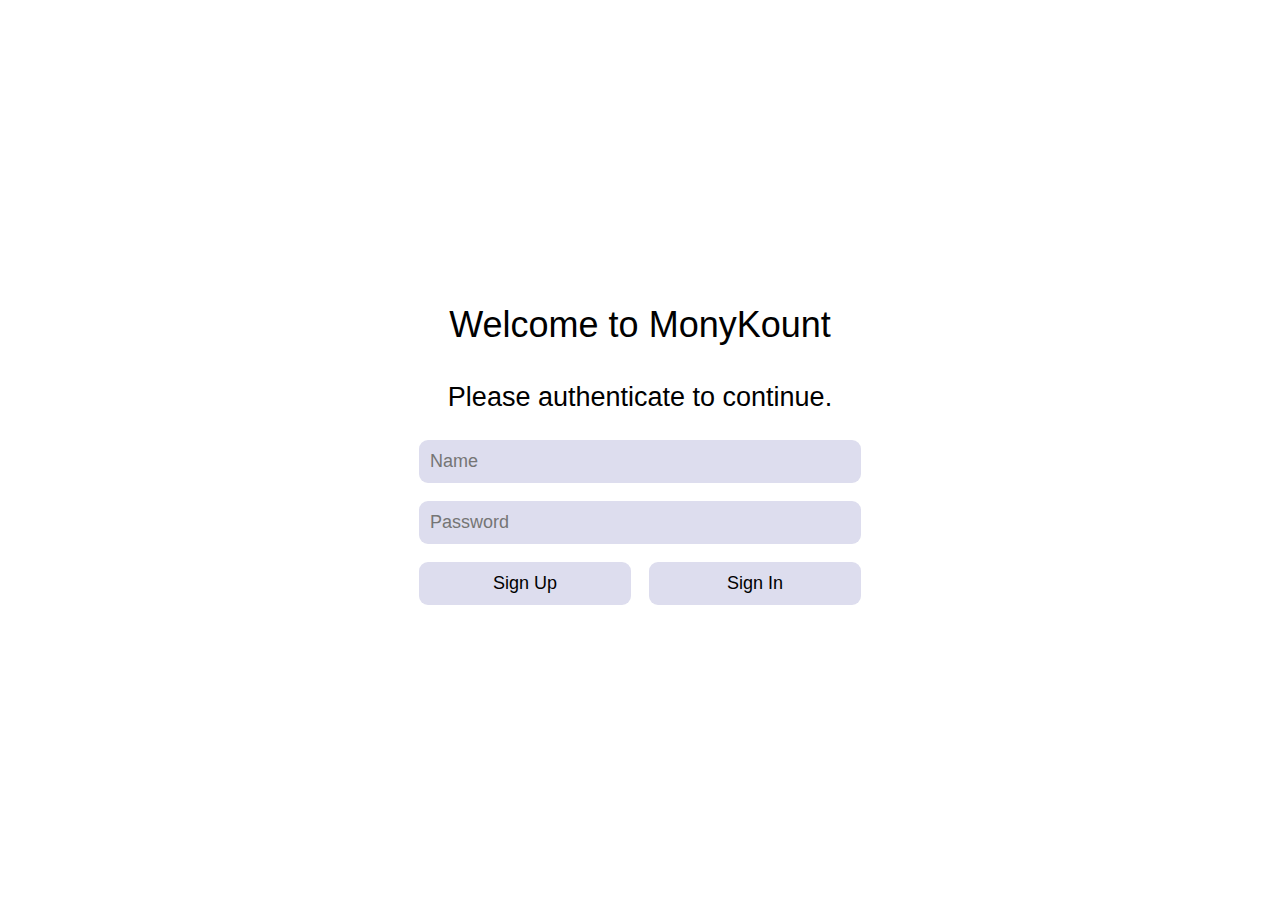
<file: src/web/index.html>
<!DOCTYPE html>
<!--
 Copyright (c) 2019 Nadav Tasher
 https://github.com/NadavTasher/AuthenticationTemplate/
-->
<html row lang="en">
<head>
    <meta charset="UTF-8"/>
    <meta name="description" content="Simple accounting solution.">
    <meta name="viewport" content="width=device-width, initial-scale=1, maximum-scale=5, user-scalable=yes, minimal-ui"/>

    <meta name="theme-color" content="#FFFFFF"/>
    <meta name="mobile-web-app-capable" content="yes">

    <meta name="apple-mobile-web-app-capable" content="yes"/>
    <meta name="apple-mobile-web-app-status-bar-style" content="black-translucent"/>
    <meta name="apple-mobile-web-app-title" content="MonyKount"/>

    <link rel="apple-touch-icon" href="images/icons/app/icon_apple.png"/>
    <link rel="icon" href="images/icons/app/icon.png"/>
    <link rel="manifest" href="resources/manifest.json"/>

    <link rel="stylesheet" href="stylesheets/app.css"/>
    <link rel="stylesheet" href="stylesheets/theme.css"/>
    <link rel="stylesheet" href="stylesheets/template.css"/>

    <script type="text/javascript" src="scripts/frontend/app.js"></script>
    <script type="text/javascript" src="scripts/frontend/base/api.js"></script>
    <script type="text/javascript" src="scripts/frontend/authenticate/api.js"></script>

    <title>MonyKount</title>
    <noscript></noscript>
</head>
<!-- This is illegal. See LICENSE file. (/LICENSE) -->
<body onload="prepare(()=>authentication(load))" column>
<!-- Admin is my king -->
</body>
</html>
</file>
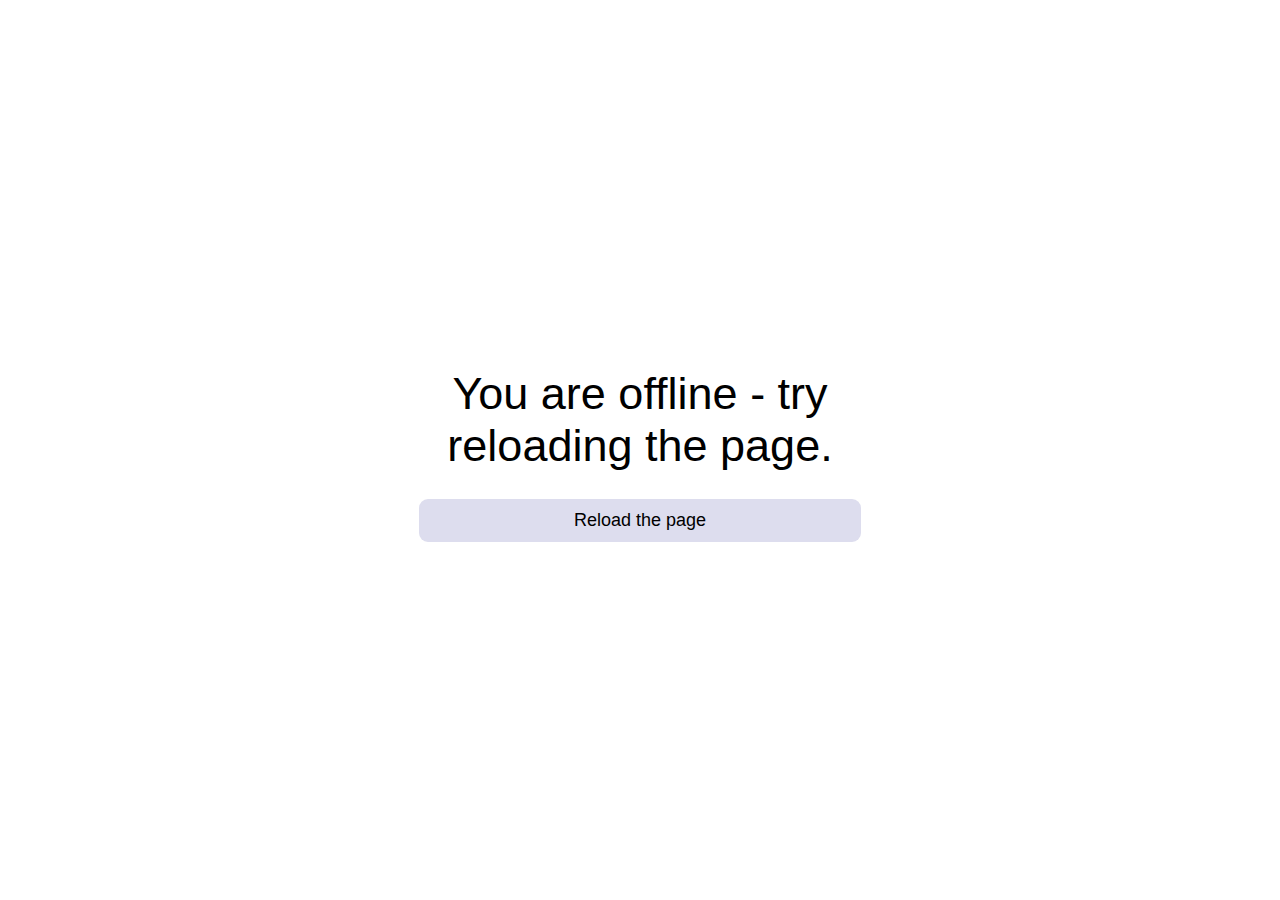
<file: src/resources/offline.html>
<!DOCTYPE html>
<!--
 Copyright (c) 2019 Nadav Tasher
 https://github.com/NadavTasher/BaseTemplate/
-->
<html row lang="en">
<head>
    <meta charset="UTF-8">
    <meta name="viewport" content="width=device-width, initial-scale=1, maximum-scale=5, user-scalable=yes, minimal-ui"/>
    <meta name="mobile-web-app-capable" content="yes">
    <meta name="theme-color" content="#FFFFFF"/>
    <link rel="icon"
          href="[data-uri]"/>
    <title>Offline</title>
    <noscript></noscript>
    <style>

        /**
         * Copyright (c) 2019 Nadav Tasher
         * https://github.com/NadavTasher/BaseTemplate/
         **/

        html {
            /* Positioning */
            position: fixed;
            /* Sizing */
            height: 100%;
            width: 100%;
        }

        body {
            /* Overflow */
            overflow-y: auto !important;
            /* Alignment */
            justify-content: start !important;
            /* Sizing */
            max-height: 100%;
            /* Background */
            -webkit-background-size: cover;
            -moz-background-size: cover;
            -o-background-size: cover;
            background-size: cover;
            background-attachment: fixed;
            background-repeat: no-repeat;
        }

        textarea {
            text-align: left !important;
            text-align-last: left !important;
        }

        [text = ""], [text = true], a, p, [input = ""], [input = true], button, input, select, textarea, [row = ""], [row = true], [column = ""], [column = true], div {
            /* WebKit */
            -webkit-appearance: none;
            /* Display */
            display: flex;
            flex-direction: column;
            /* Text */
            color: black;
            font-size: large;
            font-family: Arial, ArialHebrew, sans-serif;
            /* Text Alignment */
            text-align: center;
            text-align-last: center;
            /* Minimal Sizing */
            min-height: fit-content;
            /* Outline */
            outline: none;
        }

        [text = ""], [text = true], a, p {
            flex-flow: wrap;
            height: auto;
        }

        [text = ""], [text = true], a, p, [input = ""], [input = true], button, input, select, textarea {
            /* Positioning */
            margin: 1vh;
            padding: 1vh;
            /* Alignment */
            justify-content: center;
            justify-items: center;
            align-content: center;
            align-items: stretch;
            /* Shaping */
            border-radius: 1vh;
            border-color: transparent;
        }

        [input = ""], [input = true], button, input, select, textarea {
            transition-duration: 0.2s;
            background-color: #ddddee;
        }

        [input = ""]:hover, [input = true]:hover, button:hover, input:hover, select:hover, textarea:hover {
            background-color: #9999aa;
        }

        [row = ""], [row = true], [column = ""], [column = true], div {
            /* Alignment */
            justify-content: center;
            align-content: center;
            /* Positioning */
            margin: 0;
            padding: 0;
        }

        [column = ""], [column = true] {
            /* Flex */
            flex-direction: column;
            /* Alignment */
            align-items: stretch;
        }

        [row = ""], [row = true] {
            /* Flex */
            flex-direction: row;
            /* Alignment */
            align-items: center;
        }

        [row = ""] > *, [row = true] > * {
            /* Width */
            width: 100%;
        }

        body {
            background-color: #FFFFFF;
            max-width: 460px;
        }

        /* App Style */

    </style>
</head>
<body column>
<p style="font-size: 5vh;">You are offline - try reloading the page.</p>
<button onclick="window.location.reload(true);">Reload the page</button>
</body>
</html>
</file>
<file: src/web/stylesheets/app.css>
body {
    background-color: #FFFFFF;
    max-width: 460px;
}

/* App Style */

#title{
    font-size: 4vh;
}

#ad {
    border: green solid 2px;
}
</file>
<file: src/web/stylesheets/theme.css>
/**
 * Copyright (c) 2019 Nadav Tasher
 * https://github.com/NadavTasher/BaseTemplate/
 **/

html {
    /* Positioning */
    position: fixed;
    /* Sizing */
    height: 100%;
    width: 100%;
}

body {
    /* Overflow */
    overflow-y: auto !important;
    /* Alignment */
    justify-content: start !important;
    /* Sizing */
    max-height: 100%;
    /* Background */
    -webkit-background-size: cover;
    -moz-background-size: cover;
    -o-background-size: cover;
    background-size: cover;
    background-attachment: fixed;
    background-repeat: no-repeat;
}

textarea {
    text-align: left !important;
    text-align-last: left !important;
}

[text = ""], [text = true], a, p, [input = ""], [input = true], button, input, select, textarea, [row = ""], [row = true], [column = ""], [column = true], div {
    /* WebKit */
    -webkit-appearance: none;
    /* Display */
    display: flex;
    flex-direction: column;
    /* Text */
    color: black;
    font-size: large;
    font-family: Arial, ArialHebrew, sans-serif;
    /* Text Alignment */
    text-align: center;
    text-align-last: center;
    /* Minimal Sizing */
    min-height: fit-content;
    /* Outline */
    outline: none;
}

[text = ""], [text = true], a, p {
    flex-flow: wrap;
    height: auto;
}

[text = ""], [text = true], a, p, [input = ""], [input = true], button, input, select, textarea {
    /* Positioning */
    margin: 1vh;
    padding: 1vh;
    /* Alignment */
    justify-content: center;
    justify-items: center;
    align-content: center;
    align-items: stretch;
    /* Shaping */
    border-radius: 1vh;
    border-color: transparent;
}

[input = ""], [input = true], button, input, select, textarea {
    transition-duration: 0.2s;
    background-color: #ddddee;
}

[input = ""]:hover, [input = true]:hover, button:hover, input:hover, select:hover, textarea:hover {
    background-color: #9999aa;
}

[row = ""], [row = true], [column = ""], [column = true], div {
    /* Alignment */
    justify-content: center;
    align-content: center;
    /* Positioning */
    margin: 0;
    padding: 0;
}

[column = ""], [column = true] {
    /* Flex */
    flex-direction: column;
    /* Alignment */
    align-items: stretch;
}

[row = ""], [row = true] {
    /* Flex */
    flex-direction: row;
    /* Alignment */
    align-items: center;
}

[row = ""] > *, [row = true] > * {
    /* Width */
    width: 100%;
}
</file>
<file: src/web/stylesheets/template.css>
[header = ""], [header = true] {
    font-size: 4vh;
}

[footer = ""], [footer = true] {
    font-size: 3vh;
}
</file>
